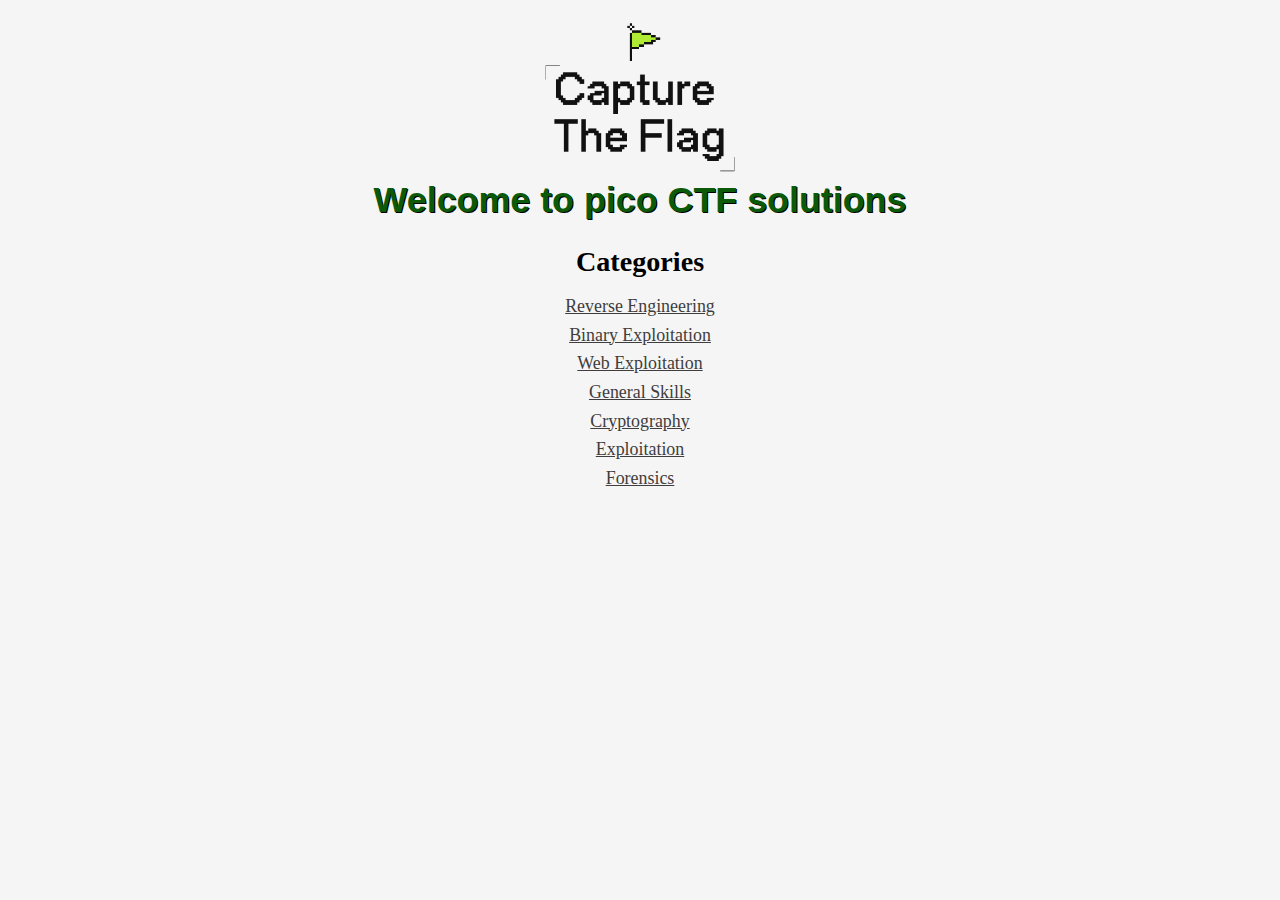
<file: index.html>
<!DOCTYPE html>
<html lang="en">
	<head>
		<meta name="viewport" content="width=device-width, initial-scale=1.0">
		<title>picoCTF solutions</title>
		<link rel="styleSheet" href="style.css">
	</head>

	<body>
		<img src="./ctf.gif" alt="ctf_gif">
		<header><h1>Welcome to pico CTF solutions</h1></header>
		<h2>Categories</h2>

				<p><a href="./ReverseEngineering/reverseEngineering.html">Reverse Engineering</a></p>
				<p><a href="#">Binary Exploitation</a> </p>
				<p><a href="./WebExploitation/WebExploitation.html">Web Exploitation</a> </p>
				<p><a href="#">General Skills</a> </p>
				<p><a href="#">Cryptography</a> </p>
				<p><a href="#">Exploitation</a> </p>
				<p><a href="#">Forensics</a></p>
				
	</body>
	</html>
</file>
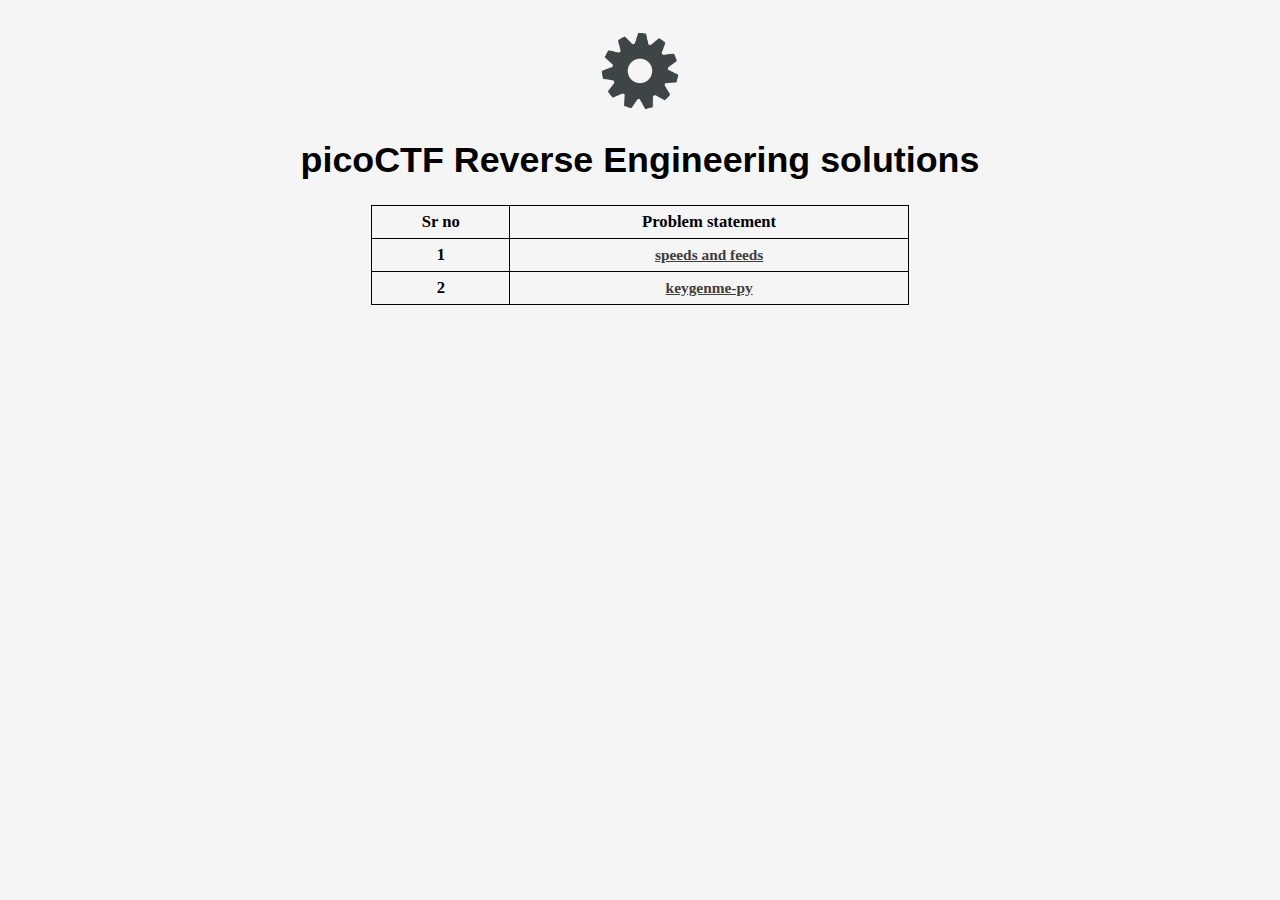
<file: ReverseEngineering/reverseEngineering.html>
<!DOCTYPE html>
<html lang="en">
    <head>
        <meta name="viewport" content="width=device-width, initial-scale=1.0">
        <title>Reverse Engineering</title>
        <link rel="styleSheet" href="./style.css">
    </head>
<body>
    <img src="./cog3d.gif" alt="headerImage">
    <header><h1>picoCTF Reverse Engineering solutions</h1></header>
    <table>
        <tr id="colum head">
            <th id="col1"><strong>Sr no</strong></th>
            <th id="col2"><strong>Problem statement</strong></th>
        </tr>
        <tr>
            <th>1</th>
            <th><a href="./speeds_and_feeds/speeds_and_feeds.html">speeds and feeds</a></th>
        </tr>
        <tr>
            <th>2</th>
            <th><a href="./keygenme-py/keygenme-py.html">keygenme-py</a></th>
        </tr>
    </table>
</body>
</html>
</file>
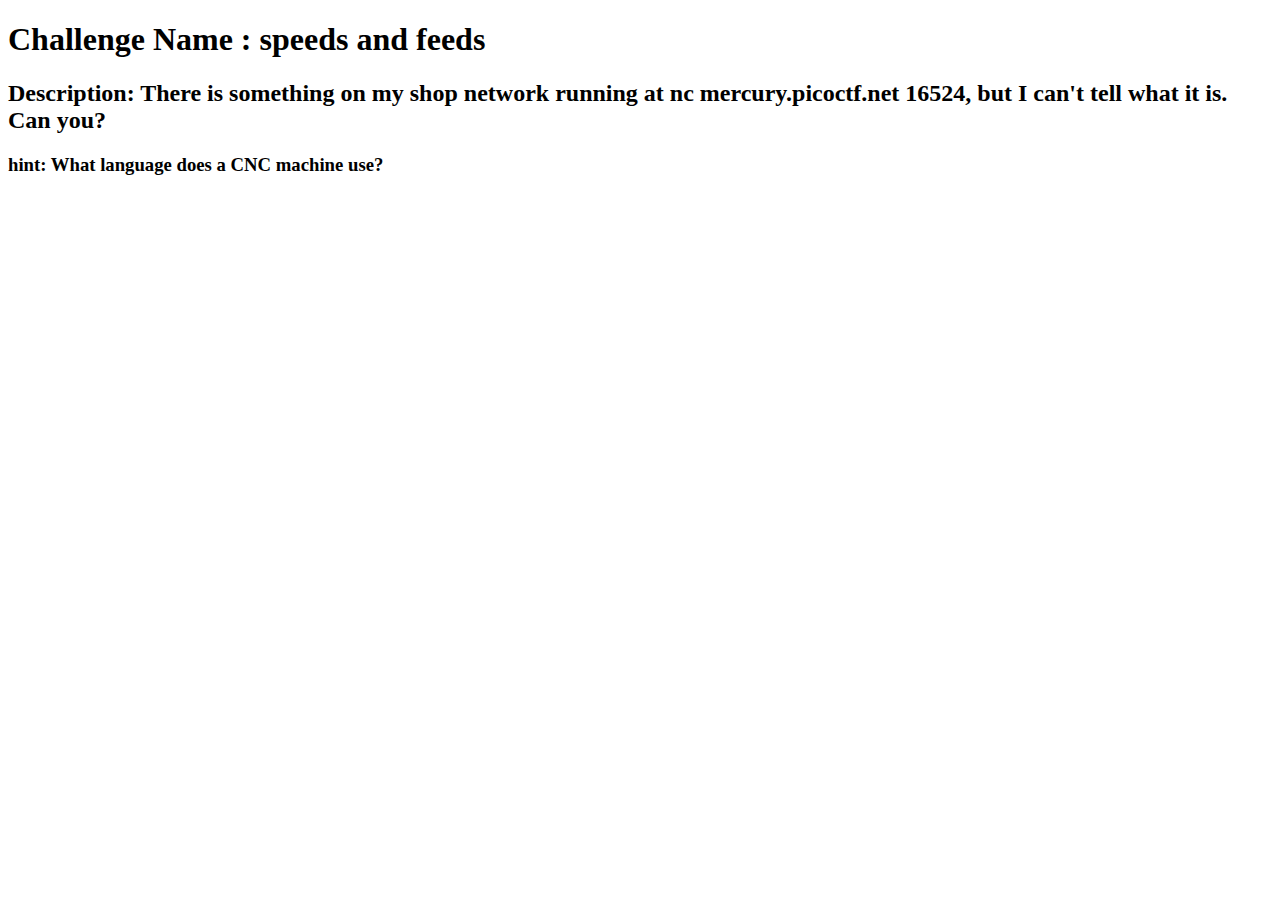
<file: ReverseEngineering/speeds_and_feeds.html>
<!DOCTYPE html>
<html>
 <head>
   <title>
    speeds and feeds 
  </title>
  </head>
 <body>
			<h1>Challenge Name : speeds and feeds
			<h2>Description: There is something on my shop network running at <b>nc mercury.picoctf.net 16524</b>, but I can't tell what it is. Can you?
			<h3>hint: What language does a CNC machine use?</h3>
 </body>
</html>
</file>
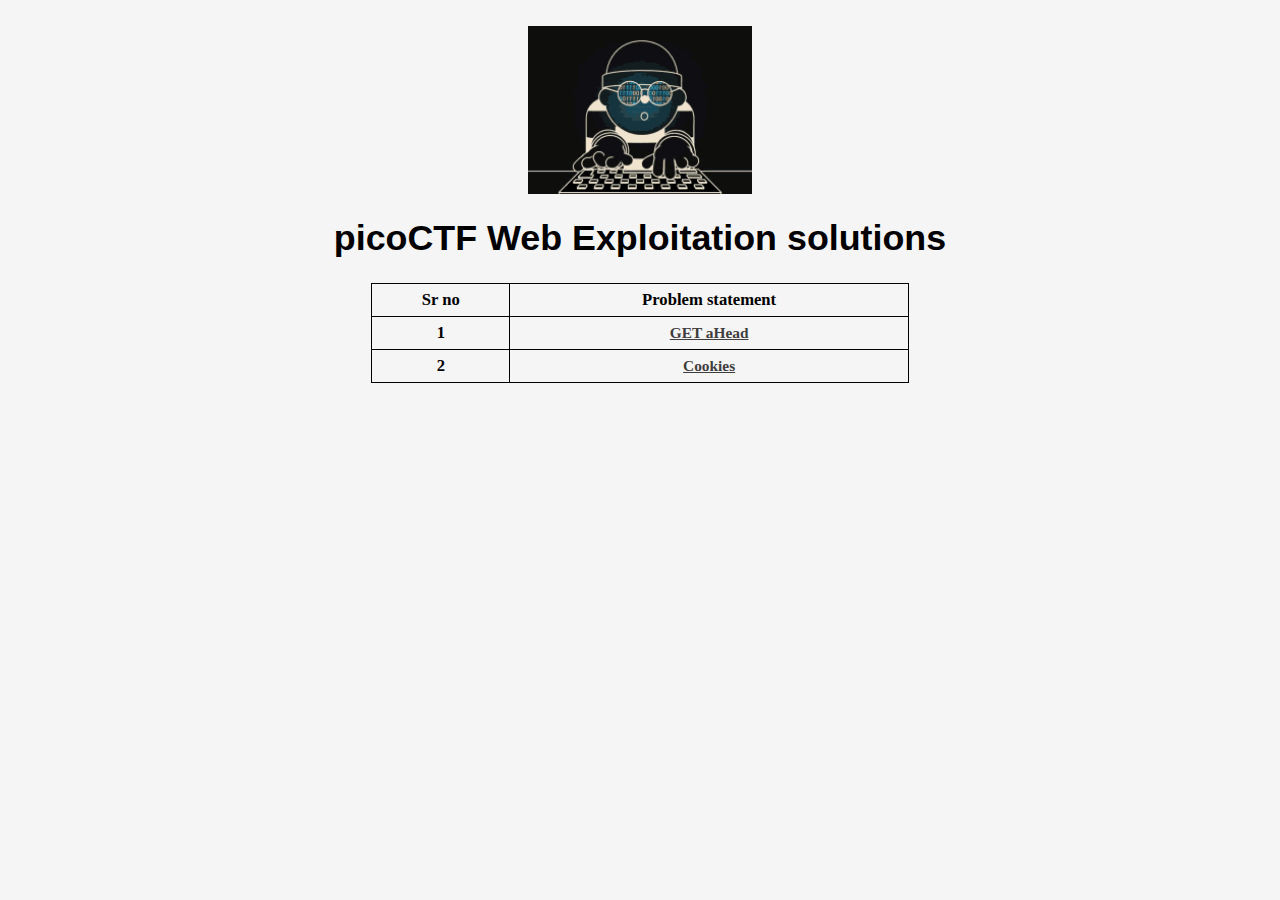
<file: WebExploitation/WebExploitation.html>
<!DOCTYPE html>
<html lang="en">
    <head>
        <meta name="viewport" content="width=device-width, initial-scale=1.0">
        <title>Web Exploitation</title>
        <link rel="styleSheet" href="./style.css">
    </head>
<body>
    <img src="./tenor.gif" alt="headerImage">
    <header><h1>picoCTF Web Exploitation solutions</h1></header>
    <table>
        <tr id="colum head">
            <th id="col1"><strong>Sr no</strong></th>
            <th id="col2"><strong>Problem statement</strong></th>
        </tr>
        <tr>
            <th>1</th>
            <th><a href="GET_aHead/GET_aHead.html">GET aHead</a></th>
        </tr>
        <tr>
            <th>2</th>
            <th><a href="#">Cookies</a></th>
        </tr>
    </table>
</body>
</html>
</file>
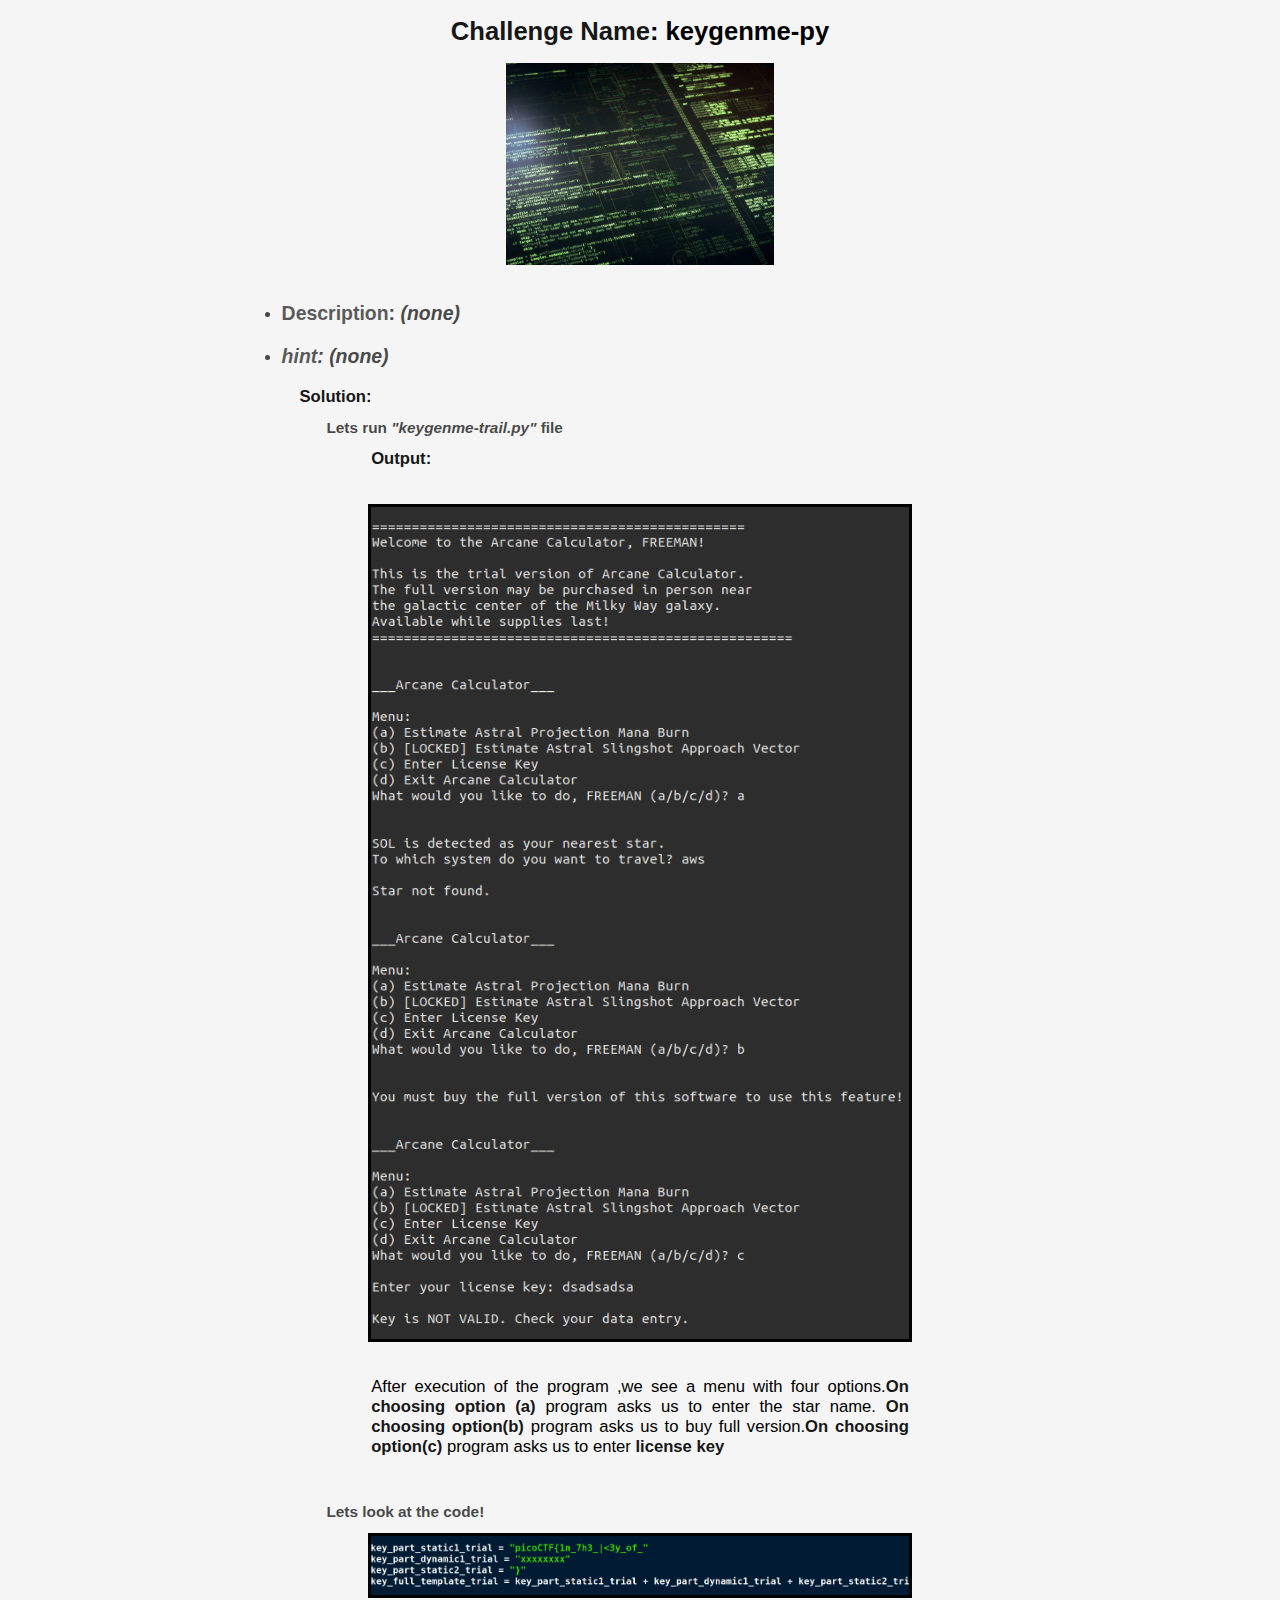
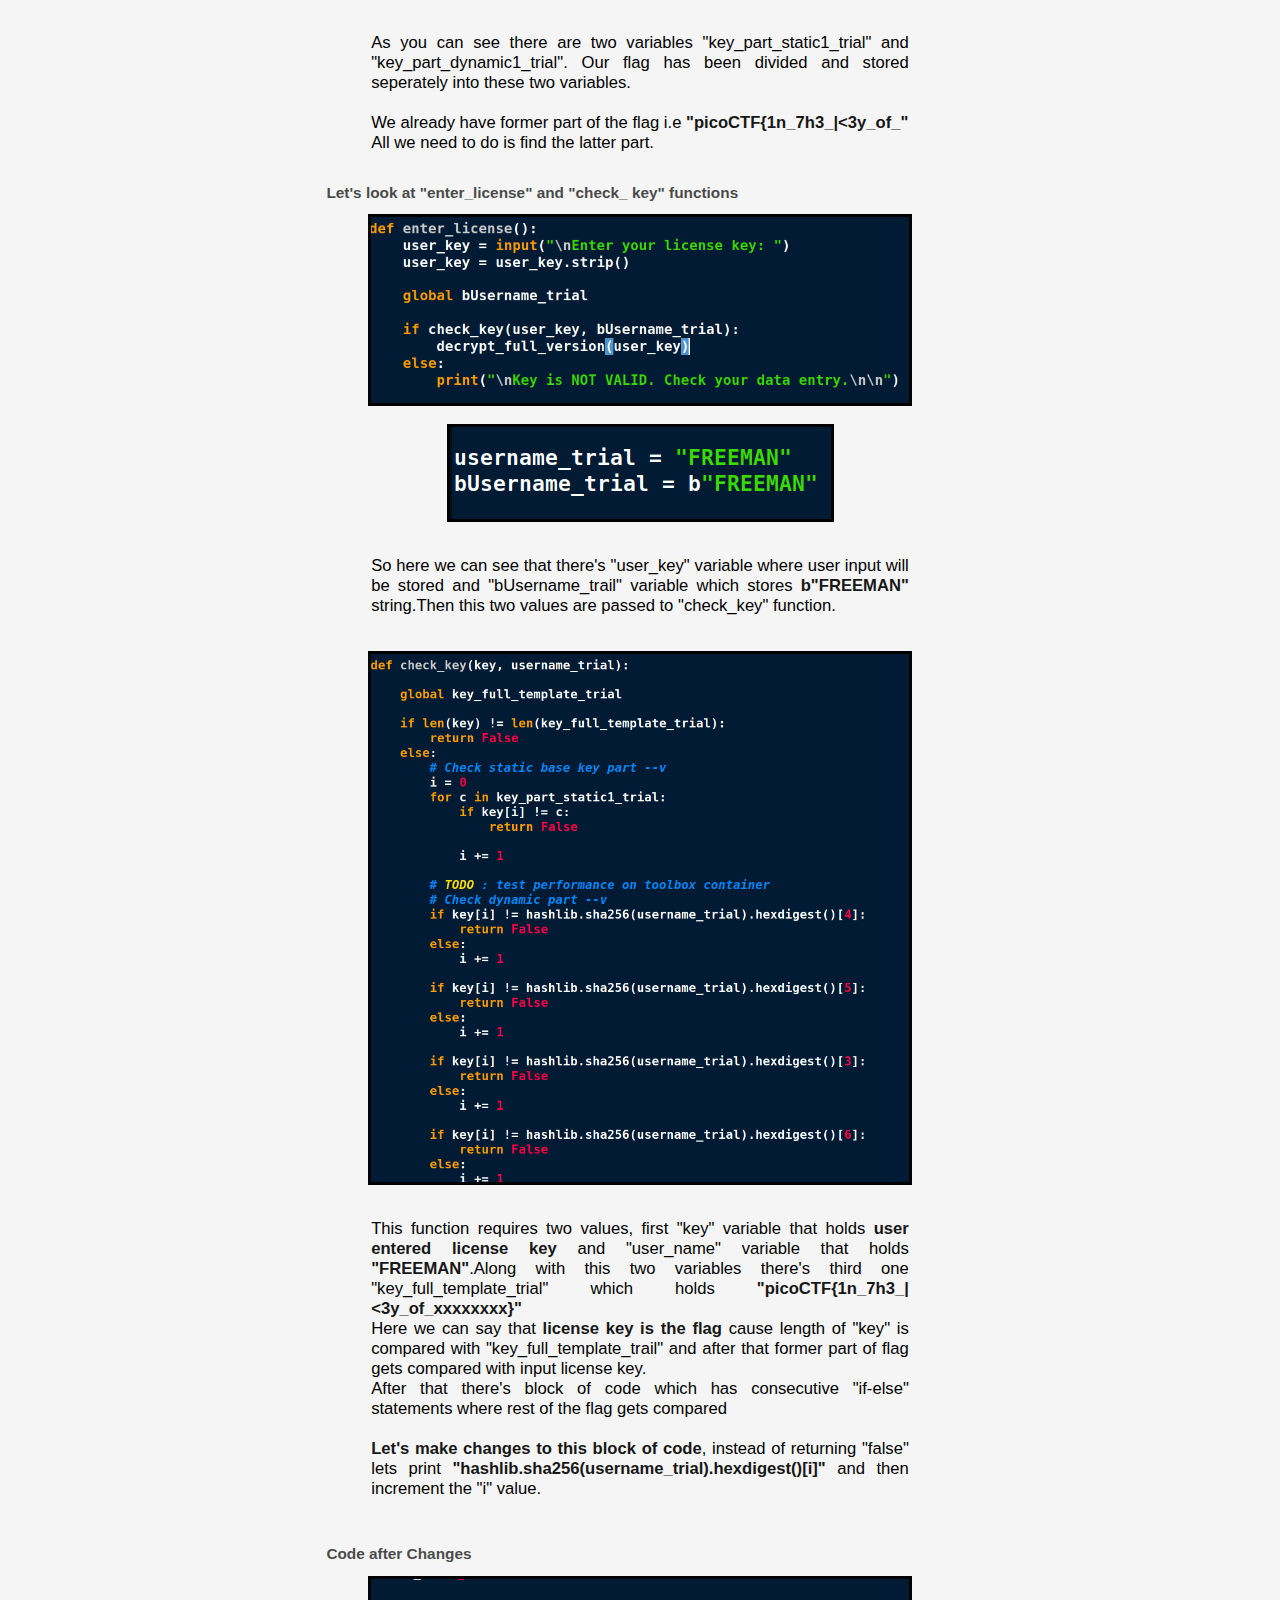
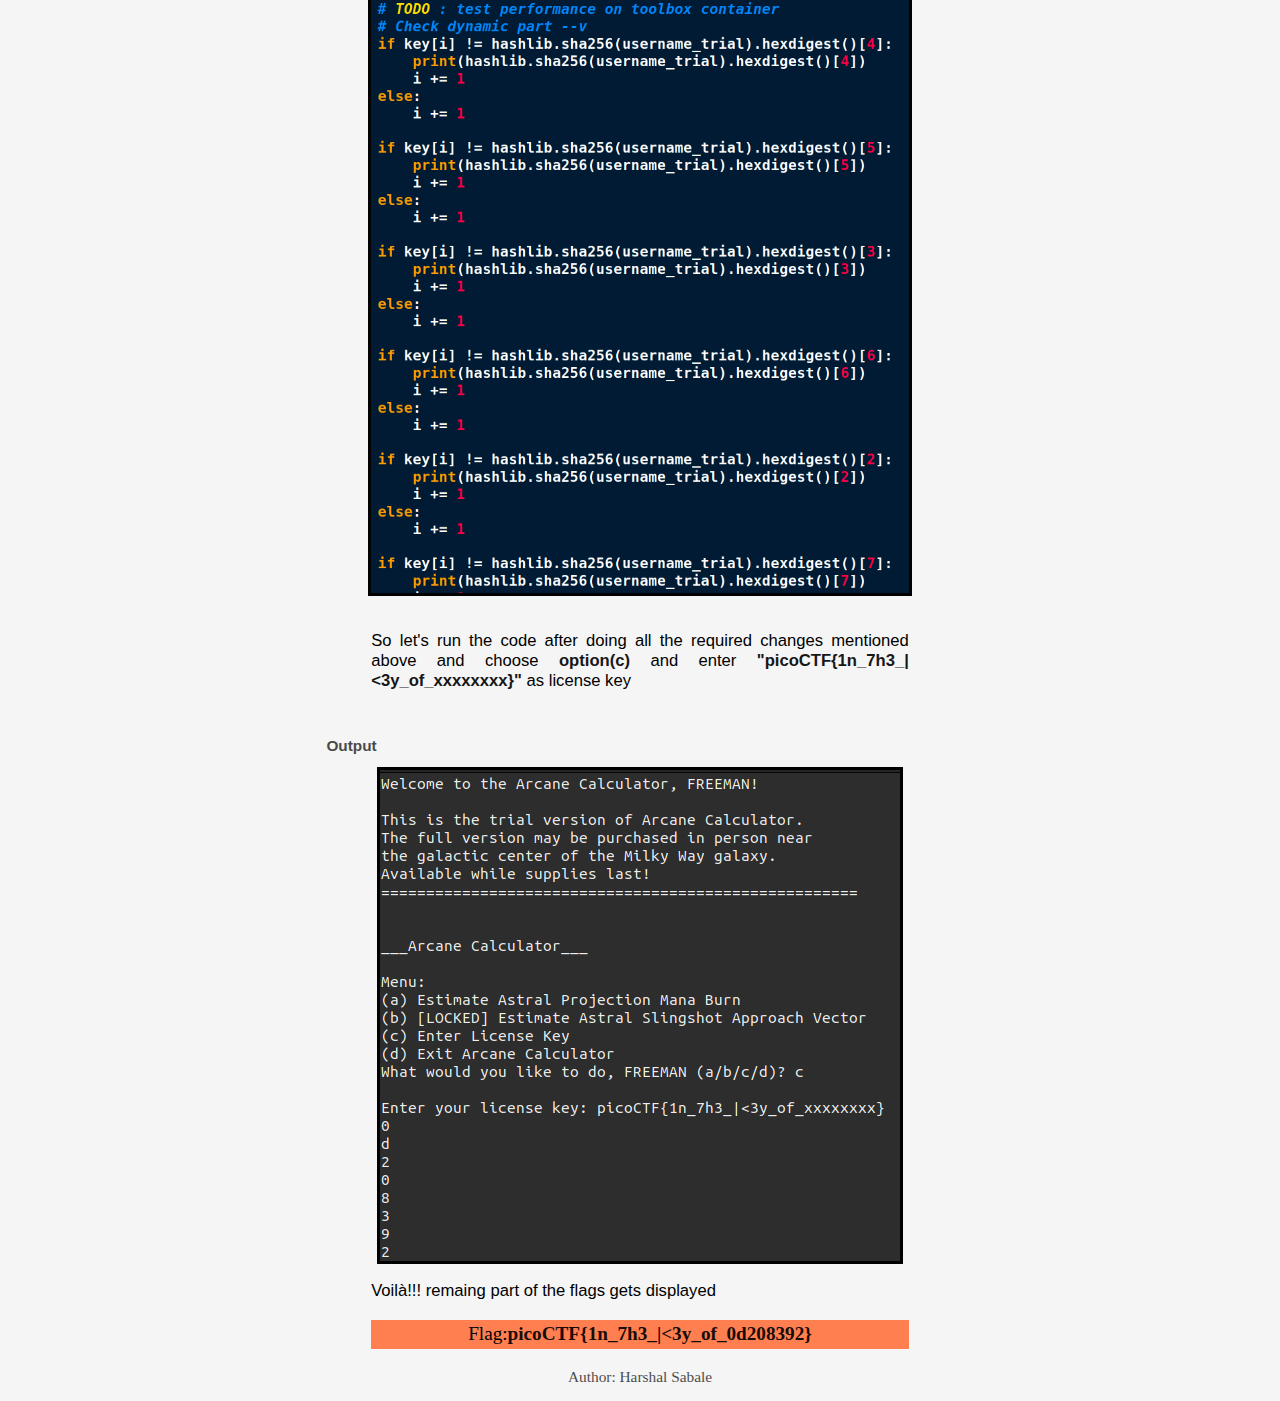
<file: ReverseEngineering/keygenme-py/keygenme-py.html>
<!DOCTYPE html>
<html lang="en">
 <head>
  <meta name="viewport" content="width=device-width, initial-scale=1.0">
   <title>
    keygenme-py 
  </title>
      <!---Stylesheet--->
      <link rel="styleSheet" href="./style.css">
  </head>
 <body>
   <div class="header">
    <h1><strong>Challenge Name</strong>: keygenme-py</h1>
    <img src="../Reverse-engineering.png" alt="reverseEngineering" id="headerImg">
    <br>
  <ul>
    <li><h3><strong>Description</strong>: <em>(none)</em></h3></li>
    <li><h3><em><strong>hint</strong>: (none)</em></h3></li>
  </ul>
    
   </div>

   <div class="solution">
     <h3>Solution:</h3>
    <h4>Lets run <em>"keygenme-trail.py"</em> file</h4> 
   <p><strong>Output:</strong></p>
      <br>
      <img src="./keygen.png" alt="Output">
      <br>
      <p>
      After execution of the program ,we see a menu with four options.<strong>On choosing option (a)</strong> program asks us to enter the star name.
      <strong>On choosing option(b)</strong> program asks us to buy full version.<strong>On choosing option(c)</strong> program asks us to enter <strong>license key</strong>
      </p>
      <br>
    <h4>Lets look at the code!</h4>
    <img src="./patialFlag.png" alt="partial flag" id="simulator">
    <br>
    <p>As you can see there are two variables "key_part_static1_trial" and "key_part_dynamic1_trial". Our flag has been divided and stored seperately into these two variables.
      <br>
      <br>
      We already have former part of the flag i.e <strong>"picoCTF{1n_7h3_|<3y_of_"</strong>
      <br>
      All we need to do is find the latter part.
      <br>
      <br>
      <h4>Let's look at "enter_license" and "check_ key" functions</h4>
      <img src="./enterLicense.png" alt="enter_license function">
      <br>
      <img src="./userNameTrail.png" alt="username">
      <br>
      <p>So here we can see that there's "user_key" variable where user input will be stored and "bUsername_trail" variable which stores <strong>b"FREEMAN"</strong> 
        string.Then this two values are passed to "check_key" function.
      </p>
      <br>
      <img src="./check_key1.png" alt="check key 1">
      <br>
      <p>This function requires two values, first "key" variable that holds <strong>user entered license key</strong>
        and "user_name" variable that holds <strong>"FREEMAN"</strong>.Along with this two variables there's third one "key_full_template_trial" which
        holds <strong>"picoCTF{1n_7h3_|<3y_of_xxxxxxxx}"</strong>
        <br>
        Here we can say that <strong>license key is the flag</strong> cause length of "key" is compared with "key_full_template_trail"
        and after that former part of flag gets compared with input license key.
        <br>
        After that there's block of code which has consecutive "if-else" statements where rest of the flag gets compared
        <br>
        <br>
        <strong>Let's make changes to this block of code</strong>, instead of returning "false" lets print <strong>"hashlib.sha256(username_trial).hexdigest()[i]"</strong> and then increment the "i" value.
      </p>
      <br>
        <h4>Code after Changes</h4>
        <img src="./check_trail2.png" alt="check key">
        <br>
        <p>So let's run the code after doing all the required changes mentioned above and choose <strong>option(c)</strong>
        and enter <strong>"picoCTF{1n_7h3_|<3y_of_xxxxxxxx}"</strong> as license key</p>
        <br>
        <h4>Output</h4>
        <img src="./solution.png" alt="solution">
        <p>Voilà!!! remaing part of the flags gets displayed</p>
    </div>
    <p id="flag">Flag:<strong>picoCTF{1n_7h3_|<3y_of_0d208392}</strong></p>
		<footer>
      <p>Author: Harshal Sabale</p>
    </footer>
 </body>
</html>
</file>
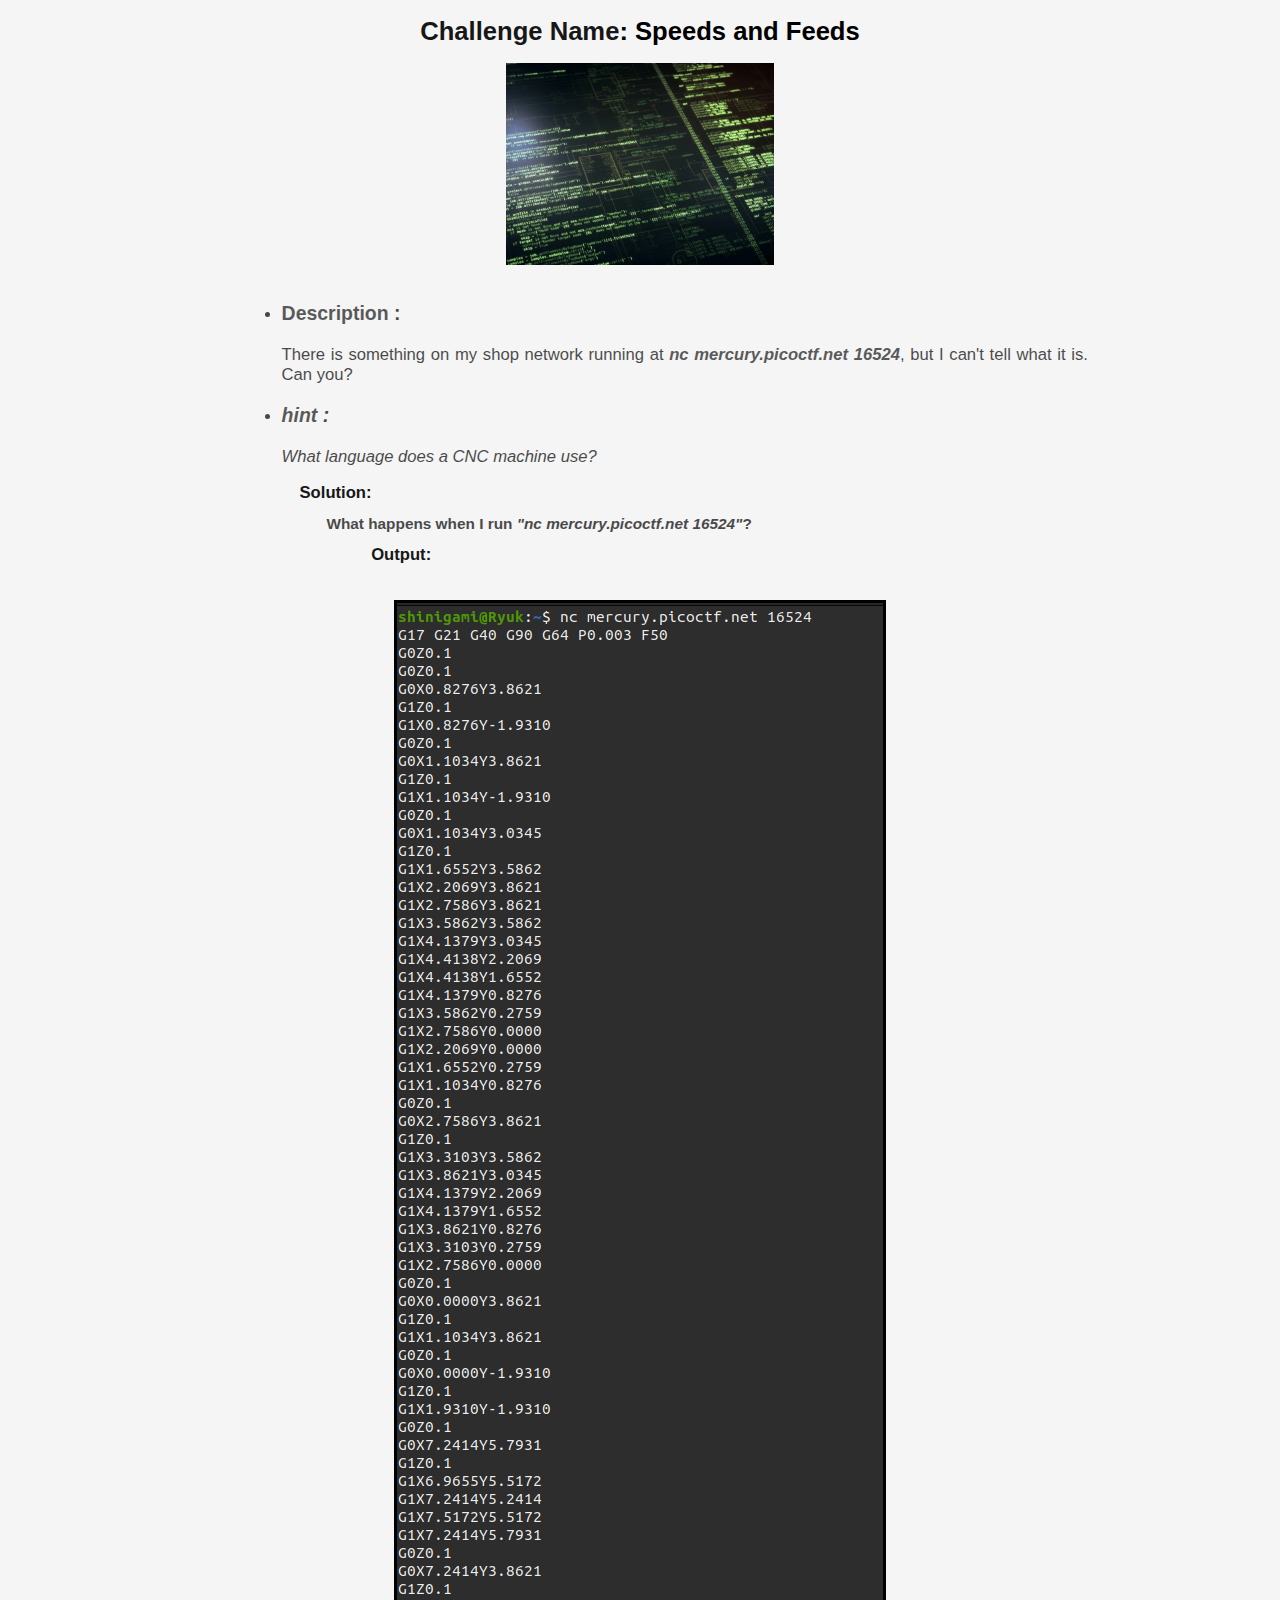
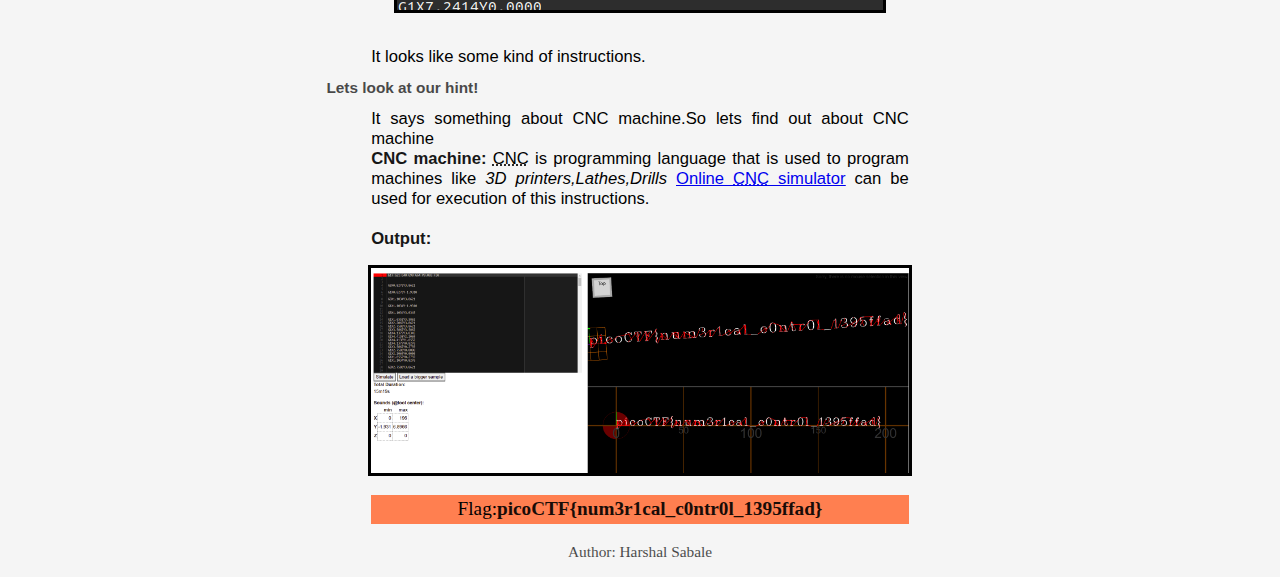
<file: ReverseEngineering/speeds_and_feeds/speeds_and_feeds.html>
<!DOCTYPE html>
<html lang="en">
 <head>
  <meta name="viewport" content="width=device-width, initial-scale=1.0">
   <title>
    speeds and feeds 
  </title>
      <!---Stylesheet--->
      <link rel="styleSheet" href="./style.css">
  </head>
 <body>
   <div class="header">
    <h1><strong>Challenge Name</strong>: Speeds and Feeds</h1>
    <img src="../Reverse-engineering.png" alt="reverseEngineering" id="headerImg">
    <br>
    <ul>
      <li><h3><strong>Description</strong> :</h3> There is something on my shop network running at <em><strong>nc mercury.picoctf.net 16524</strong></em>, but I can't tell what it is. Can you?</li>
      <li><h3><em><strong>hint</strong> :</h3> What language does a CNC machine use?</em></li>
    </ul>
    
   </div>

   <div class="solution">
     <h3>Solution:</h3>
    <h4>What happens when I run <em>"nc mercury.picoctf.net 16524"</em>?</h4> 
   <p><strong>Output:</strong></p>
      <br>
      <img src="./nc_command.png" alt="Output">
      <br>
      <p>
      It looks like some kind of instructions.
      </p>
    <h4>Lets look at our hint!</h4>
    <p>It says something about CNC machine.So lets find out about CNC machine 
      <br>
      <strong>CNC machine:</strong>
      <abbr title="Computer Numerical Control">CNC</abbr> is programming language that is used to program machines like <em>3D printers,Lathes,Drills</em>
      <a href="https://www.tomasw.com/gcodesim/"><u>Online <abbr title="Computer Numerical Control">CNC</abbr> simulator</u></a> can be used for execution of this instructions.
      <br>
      <br>
      <strong>Output:</strong></p>
      <img src="./simulator_output.png" alt="Output from the CNC Simulator" id="simulator">
    </div>
    <p id="flag">Flag:<strong>picoCTF{num3r1cal_c0ntr0l_1395ffad}</strong></p>
    <footer>
      <p>Author: Harshal Sabale</p>
    </footer>
 </body>
</html>
</file>
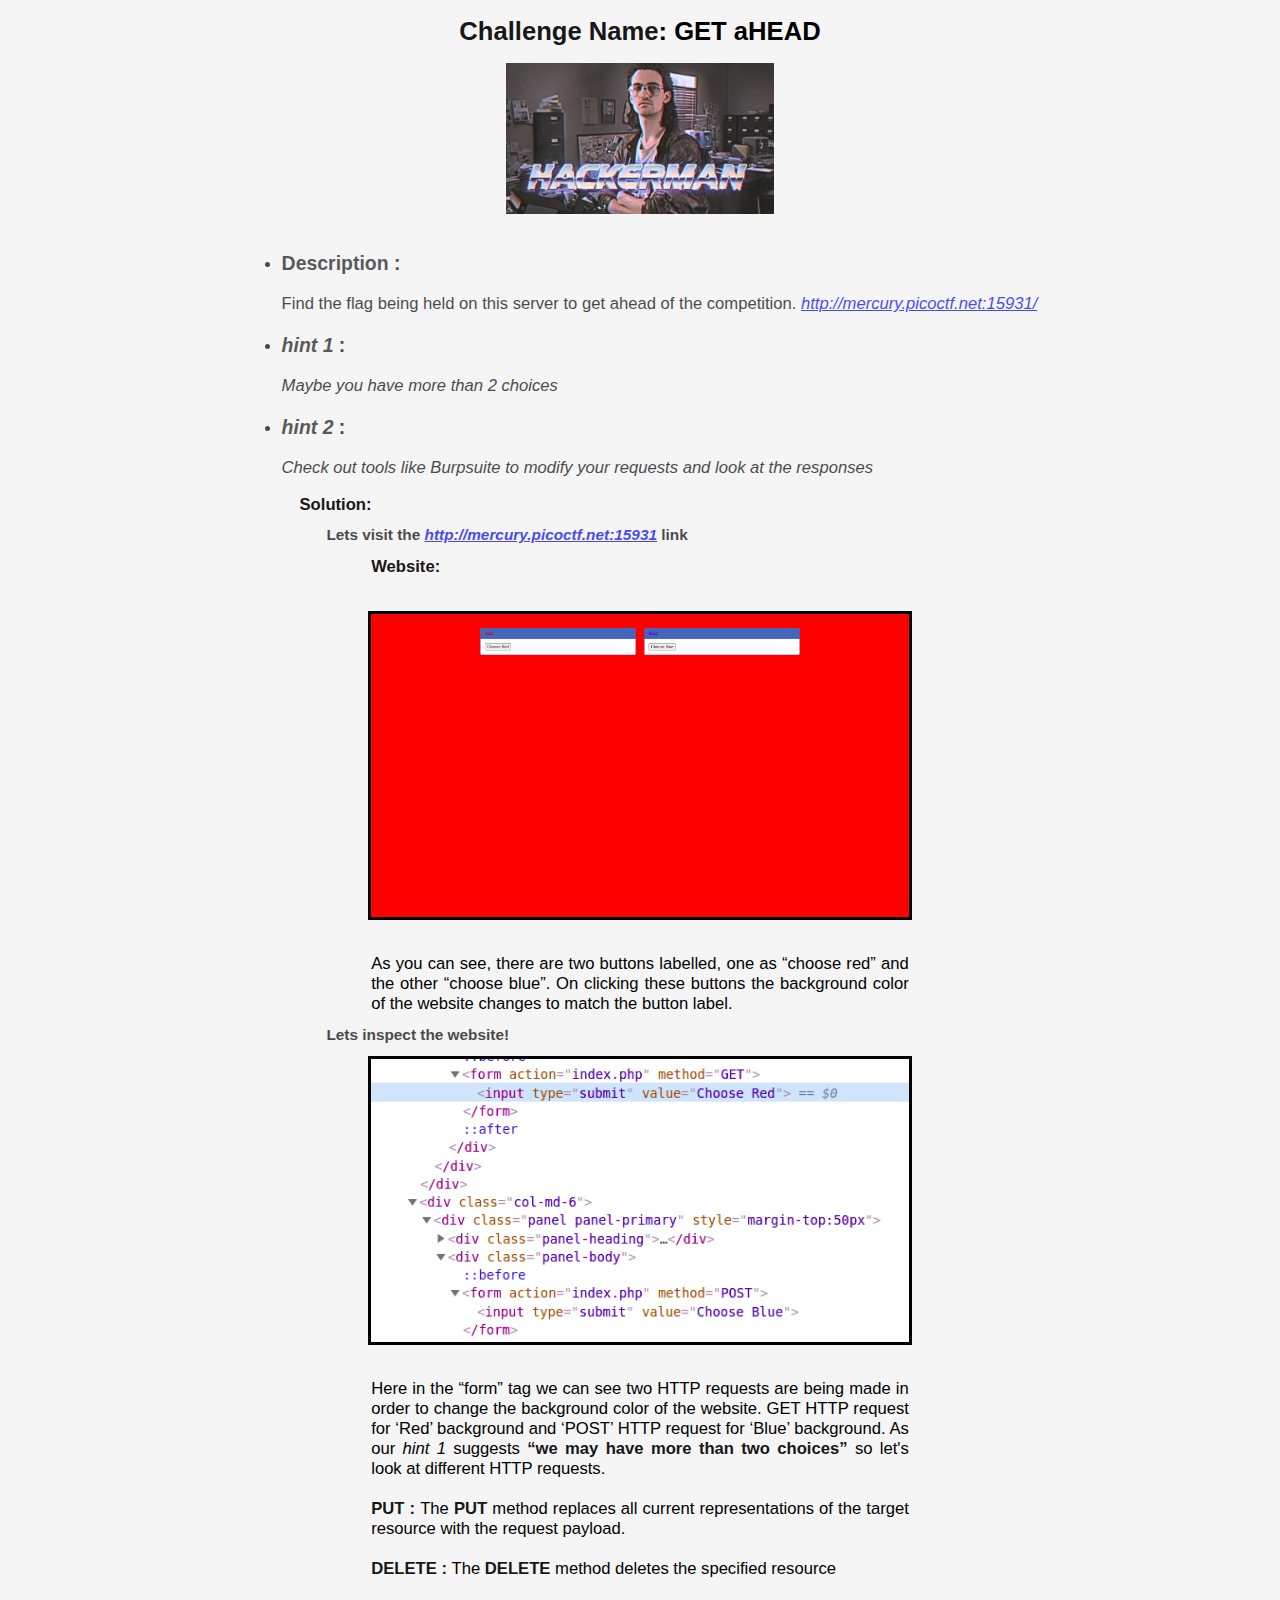
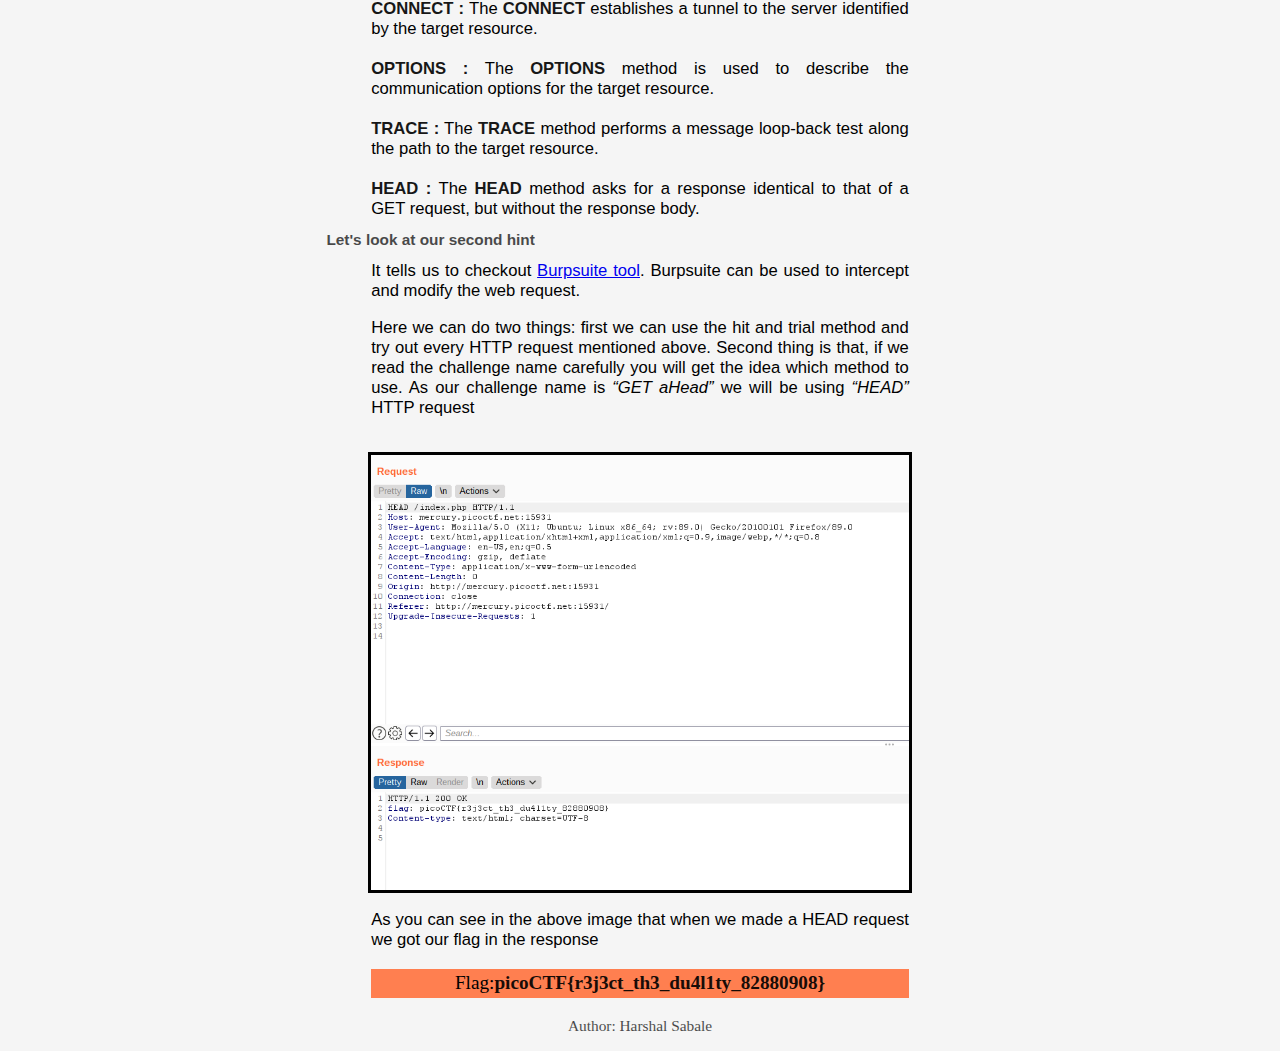
<file: WebExploitation/GET_aHead/GET_aHead.html>
<!DOCTYPE html>
<html lang="en">
 <head>
  <meta name="viewport" content="width=device-width, initial-scale=1">
   <title>
    GET aHEAD 
  </title>
      <!---Stylesheet--->
      <link rel="styleSheet" href="./style.css">
  </head>
 <body>
   <div class="header">
    <h1><strong>Challenge Name</strong>: GET aHEAD</h1>
    <img src="../writeupHead.jpg" alt="reverseEngineering" id="headerImg">
    <br>
  <ul>
    <li><h3><strong>Description</strong> :</h3>Find the flag being held on this server to get ahead of the competition. <em><a href="http://mercury.picoctf.net:15931/">http://mercury.picoctf.net:15931/</a></em></li>
    <li><h3><em><strong>hint 1</strong></em> :</h3><em>Maybe you have more than 2 choices</em></li>
    <li><h3><em><strong>hint 2</strong></em> :</h3><em>Check out tools like Burpsuite to modify your requests and look at the responses</em></li>
  </ul>
    
   </div>

   <div class="solution">
     <h3>Solution:</h3>
    <h4>Lets visit the <em><a rel="noopener" target="_blank" href="http://mercury.picoctf.net:15931/">http://mercury.picoctf.net:15931</a></em> link</h4> 
   <p><strong>Website:</strong></p>
      <br>
      <img src="./website.png" alt="Website">
      <br>
      <p>
        As you can see, there are two buttons labelled, one  as “choose red” and the other “choose blue”. 
        On clicking these buttons the background color of the website changes to match the button label.
      </p>
    <h4>Lets inspect the website!</h4>
    <img src="./websiteInspection.png" alt="inspect website">
    <br>
    <p>Here in the “form” tag we can see two HTTP requests are being made in order to change the background color of the website. GET HTTP request for ‘Red’ background  and ‘POST’ HTTP request for ‘Blue’ background.
      As our <em>hint 1</em> suggests <strong>“we may have more than two choices”</strong> so let's look at different HTTP requests.
      <br>
      <br>
      <strong>PUT   : </strong>The <strong>PUT </strong>method replaces all current representations of the target resource with the request payload.
      <br>
      <br>
      <strong>DELETE : </strong>The <strong>DELETE</strong>  method deletes the specified resource
      <br>
      <br>
      <strong>CONNECT :</strong> The <strong>CONNECT</strong> establishes a tunnel to the server identified by the target resource.
      <br>
      <br>
      <strong>OPTIONS :</strong> The <strong>OPTIONS</strong> method is used to describe the communication options for the target resource.
      <br>
      <br>
      <strong>TRACE :</strong> The <strong>TRACE</strong> method performs a message loop-back test along the path to the target resource.
      <br>
      <br>
      <strong>HEAD :</strong> The <strong>HEAD</strong> method asks for a response identical to that of a GET request, but without the response body.
    </p>
      <h4>Let's look at our second hint</h4>
      
      <p>It tells us to checkout <a href="https://portswigger.net/burp/communitydownload" rel="noopeners" target="_blank">Burpsuite tool</a>. Burpsuite can be used to intercept and modify the web request.</p>
      <p>
        Here we can do two things: first we can use the hit and trial method and try out every HTTP request mentioned above.
        Second thing is that, if we read the challenge name carefully you will get the idea which method to use.
        As our  challenge name is <em>“GET aHead”</em> we will be using <em>“HEAD”</em> HTTP request
      </p>
      <br>
      <img src="./response.png" alt="flag">

      <p>As you can see in the  above image that when we made a HEAD request we got our flag in the response
      </p>
    </div>
    <p id="flag">Flag:<strong>picoCTF{r3j3ct_th3_du4l1ty_82880908}</strong></p>
		<footer>
      <p>Author: Harshal Sabale</p>
    </footer>
 </body>
</html>
</file>
<file: style.css>
h1{
    font-family: -apple-system, BlinkMacSystemFont, 'Segoe UI', Roboto, Oxygen, Ubuntu, Cantarell, 'Open Sans', 'Helvetica Neue', sans-serif;
    text-align: center;
    color: rgb(10, 90, 10);
    text-shadow: 1px 1px black;
    font-size: 2.8vw;
    line-height: 10%;
}

h2{
    text-align: center;
    font-size: 2.2vw;
    padding-top: 1.5%;

}

p{
    text-align: center;
    font-size: 1.4vw ;
    line-height: 60%;
}

a{
    color: rgb(63, 61, 61);
    font-size: 1.4vw;
}

a:hover{
    color:black;border: 1px solid black;
    font-size: 1.5vw;
}

img{
    margin-left: auto;
    margin-right: auto;
    display: block;
    height: 15%;
    width: 15%;
    padding-top: 1%;
}   
body{
    background-color: whitesmoke;
    text-align: justify;
}

@media only screen and (max-width: 1024px) {
    /* For mobile phones: */
    h1{
        font-family: -apple-system, BlinkMacSystemFont, 'Segoe UI', Roboto, Oxygen, Ubuntu, Cantarell, 'Open Sans', 'Helvetica Neue', sans-serif;
        text-align: center;
        color: rgb(10, 90, 10);
        text-shadow: 1px 1px black;
        font-size: 6vw;
        line-height: 10%;
    }

    h2{
        text-align: center;
        font-size: 5vw;
        padding-top: 3%;
    
    }

    p{
        text-align: center;
        font-size: 4vw ;
        line-height: 60%;
    }

    a{
        color: rgb(63, 61, 61);
        font-size: 4vw;
    }
    
    a:hover{
        color:black;border: 1px solid black;
        font-size: 4.5vw;
    }

    img{
        margin-left: auto;
        margin-right: auto;
        display: block;
        height: 25%;
        width: 25%;
        padding-top: 2%;
    }
}
</file>
<file: ReverseEngineering/style.css>
body{
    background-color:whitesmoke;
    margin-left: 15%;
    margin-right: 15%;
}

table,th,td{
    border-collapse: collapse;
    border: 1px solid black;
    color:black;
    font-size: 1.3vw;
    padding: 6px;
}
a{
    color: rgb(63, 61, 61);
    font-size: 1.2vw;
}

a:hover{
    color:black;
    font-size: 1.3vw;
}

table{
    margin-top: auto;
    margin-left: auto;
    margin-right: auto;
    min-width: 60%;
    overflow-x: auto;
}

h1{
    font-family: -apple-system, BlinkMacSystemFont, 'Segoe UI', Roboto, Oxygen, Ubuntu, Cantarell, 'Open Sans', 'Helvetica Neue', sans-serif;
    text-align: center;
    font-size: 2.8vw;
}

img{
 margin-left: auto;
 margin-right: auto;
 display: block;
 max-width: 10%;
 padding-top: 2%;
}

@media only screen and (max-width: 1024px){
    img{
        margin-left: auto;
        margin-right: auto;
        display: block;
        max-width: 25%;
        padding-top: 2%;
       }

    h1{
        font-family: -apple-system, BlinkMacSystemFont, 'Segoe UI', Roboto, Oxygen, Ubuntu, Cantarell, 'Open Sans', 'Helvetica Neue', sans-serif;
        text-align: center;
        font-size: 5vw;
    }

    a{
        color: rgb(63, 61, 61);
        font-size: 3vw;
    }
    a:hover{
        color:black;
        font-size: 3.5vw;
    }
    
    table{
        margin-top: auto;
        margin-left: auto;
        margin-right: auto;
        min-width: 70%;
        overflow-x: auto;
    }

    table,th,td{
        border-collapse: collapse;
        border: 1px solid black;
        color:black;
        font-size: 3vw;
        padding: 6px;
    }

    body{
        background-color:whitesmoke;
    }
}
</file>
<file: WebExploitation/style.css>
body{
    background-color:whitesmoke;
    margin-left: 15%;
    margin-right: 15%;
}

table,th,td{
    border-collapse: collapse;
    border: 1px solid black;
    color:black;
    font-size: 1.3vw;
    padding: 6px;
}
a{
    color: rgb(63, 61, 61);
    font-size: 1.2vw;
}

a:hover{
    color:black;
    font-size: 1.3vw;
}

table{
    margin-top: auto;
    margin-left: auto;
    margin-right: auto;
    min-width: 60%;
    overflow-x: auto;
}

h1{
    font-family: -apple-system, BlinkMacSystemFont, 'Segoe UI', Roboto, Oxygen, Ubuntu, Cantarell, 'Open Sans', 'Helvetica Neue', sans-serif;
    text-align: center;
    font-size: 2.8vw;
}

img{
 margin-left: auto;
 margin-right: auto;
 display: block;
 width: 25%;
 padding-top: 2%;
}

@media only screen and (max-width: 1024px){
    img{
        margin-left: auto;
        margin-right: auto;
        display: block;
        max-width: 25%;
        padding-top: 3%;
       }

    h1{
        font-family: -apple-system, BlinkMacSystemFont, 'Segoe UI', Roboto, Oxygen, Ubuntu, Cantarell, 'Open Sans', 'Helvetica Neue', sans-serif;
        text-align: center;
        font-size: 5vw;
    }

    a{
        color: rgb(63, 61, 61);
        font-size: 3vw;
    }
    a:hover{
        color:black;
        font-size: 3.5vw;
    }
    
    table{
        margin-top: auto;
        margin-left: auto;
        margin-right: auto;
        min-width: 70%;
        overflow-x: auto;
    }

    table,th,td{
        border-collapse: collapse;
        border: 1px solid black;
        color:black;
        font-size: 3vw;
        padding: 6px;
    }

    body{
        background-color:whitesmoke;
    }
}
</file>
<file: ReverseEngineering/keygenme-py/style.css>
body{
    background-color:whitesmoke;
    text-align: justify;
    margin-left: 15%;
    margin-right: 15%;
}

.solution img{
    margin-left: auto;
    margin-right: auto;
    display: block;
    border: solid;
    max-width:60%;
    
}

.header h1{
    text-align: center;
    font-family: -apple-system, BlinkMacSystemFont, 'Segoe UI', Roboto, Oxygen, Ubuntu, Cantarell, 'Open Sans', 'Helvetica Neue', sans-serif;
    color: black;
    font-size: 2vw;
}

.header ul{
    padding-left: 10%;
    opacity: 0.7;
    font-family: -apple-system, BlinkMacSystemFont, 'Segoe UI', Roboto, Oxygen, Ubuntu, Cantarell, 'Open Sans', 'Helvetica Neue', sans-serif;
    font-size: 1.3vw;
}

.solution h4{
    padding-left: 15%;
    font-size: 1.2vw;
    opacity: 0.7;
    line-height: 5%;
    font-family: -apple-system, BlinkMacSystemFont, 'Segoe UI', Roboto, Oxygen, Ubuntu, Cantarell, 'Open Sans', 'Helvetica Neue', sans-serif;
}

.solution h3{
    padding-left: 12%;
    opacity: 0.9;
    text-shadow: 10%;
    font-family: -apple-system, BlinkMacSystemFont, 'Segoe UI', Roboto, Oxygen, Ubuntu, Cantarell, 'Open Sans', 'Helvetica Neue', sans-serif;
    font-size: 1.3vw;   
}

.solution p{
    padding-left: 20%;
    padding-right: 20%;
    font-size: 1.3vw;
    text-align: justify;
    font-family: -apple-system, BlinkMacSystemFont, 'Segoe UI', Roboto, Oxygen, Ubuntu, Cantarell, 'Open Sans', 'Helvetica Neue', sans-serif;

}

.solution{
    line-height:normal;
}

#headerImg{
    margin-left: auto;
    margin-right: auto;
    display: block;
    width: 30%;
    height: 30%;
}



#flag{
    text-align: center;
    font-size: 1.5vw;
    background-color: coral;
    margin-left: 20%;
    margin-right: 20%;    
    line-height: 150%;
}

footer{
    text-align: center;
    opacity: 0.7;
    color: black;
    font-size:  1.2vw;
}

strong{
    opacity: 0.9;
}

@media only screen and (max-width: 1024px){
    body{
        background-color:whitesmoke;
        text-align: justify;
        margin-left: 10%;
        margin-right: 10%;
    }

    .header h1{
        text-align: center;
        font-family: -apple-system, BlinkMacSystemFont, 'Segoe UI', Roboto, Oxygen, Ubuntu, Cantarell, 'Open Sans', 'Helvetica Neue', sans-serif;
        color: black;
        font-size: 4vw;
    }

    #headerImg{
        margin-left: auto;
        margin-right: auto;
        display: block;
        width: 40%;
        height: 40%;
    }

    .header ul{
        padding-left: 10%;
        opacity: 0.7;
        font-family: -apple-system, BlinkMacSystemFont, 'Segoe UI', Roboto, Oxygen, Ubuntu, Cantarell, 'Open Sans', 'Helvetica Neue', sans-serif;
        font-size: 2.5vw;
    }

    .solution h3{
        padding-left: 12%;
        opacity: 0.9;
        text-shadow: 10%;
        font-family: -apple-system, BlinkMacSystemFont, 'Segoe UI', Roboto, Oxygen, Ubuntu, Cantarell, 'Open Sans', 'Helvetica Neue', sans-serif;
        font-size: 2.4vw;   
    }

    .solution h4{
        padding-left: 13%;
        font-size: 2.4vw;
        opacity: 0.7;
        line-height: 5%;
        font-family: -apple-system, BlinkMacSystemFont, 'Segoe UI', Roboto, Oxygen, Ubuntu, Cantarell, 'Open Sans', 'Helvetica Neue', sans-serif;
    }

    .solution p{
        padding-left: 15%;
        padding-right: 15%;
        font-size: 2.3vw;
        text-align: justify;
        font-family: -apple-system, BlinkMacSystemFont, 'Segoe UI', Roboto, Oxygen, Ubuntu, Cantarell, 'Open Sans', 'Helvetica Neue', sans-serif;
    
    }

    .solution{
        line-height:normal;
    }

    .solution img{
        margin-left: auto;
        margin-right: auto;
        display: block;
        border: solid;
        max-width:70%;   
    }
    
    #flag{
        text-align: center;
        font-size: 2vw;
        background-color: coral;
        margin-left: 20%;
        margin-right: 20%; 
        margin-bottom: 10%;   
        line-height: 150%;
    }

    footer{
        text-align: center;
        opacity: 0.7;
        color: black;
        font-size:  1.8vw;
    }
}
</file>
<file: ReverseEngineering/speeds_and_feeds/style.css>
body{
    background-color:whitesmoke;
    text-align: justify;
    margin-left: 15%;
    margin-right: 15%;
}

.solution img{
    margin-left: auto;
    margin-right: auto;
    display: block;
    border: solid;
    max-width:60%;
    
}

.header h1{
    text-align: center;
    font-family: -apple-system, BlinkMacSystemFont, 'Segoe UI', Roboto, Oxygen, Ubuntu, Cantarell, 'Open Sans', 'Helvetica Neue', sans-serif;
    color: black;
    font-size: 2vw;
}

.header ul{
    padding-left: 10%;
    opacity: 0.7;
    font-family: -apple-system, BlinkMacSystemFont, 'Segoe UI', Roboto, Oxygen, Ubuntu, Cantarell, 'Open Sans', 'Helvetica Neue', sans-serif;
    font-size: 1.3vw;
}

.solution h4{
    padding-left: 15%;
    font-size: 1.2vw;
    opacity: 0.7;
    line-height: 5%;
    font-family: -apple-system, BlinkMacSystemFont, 'Segoe UI', Roboto, Oxygen, Ubuntu, Cantarell, 'Open Sans', 'Helvetica Neue', sans-serif;
}

.solution h3{
    padding-left: 12%;
    opacity: 0.9;
    text-shadow: 10%;
    font-family: -apple-system, BlinkMacSystemFont, 'Segoe UI', Roboto, Oxygen, Ubuntu, Cantarell, 'Open Sans', 'Helvetica Neue', sans-serif;
    font-size: 1.3vw;   
}

.solution p{
    padding-left: 20%;
    padding-right: 20%;
    font-size: 1.3vw;
    text-align: justify;
    font-family: -apple-system, BlinkMacSystemFont, 'Segoe UI', Roboto, Oxygen, Ubuntu, Cantarell, 'Open Sans', 'Helvetica Neue', sans-serif;

}

.solution{
    line-height:normal;
}

#headerImg{
    margin-left: auto;
    margin-right: auto;
    display: block;
    width: 30%;
    height: 30%;
}



#flag{
    text-align: center;
    font-size: 1.5vw;
    background-color: coral;
    margin-left: 20%;
    margin-right: 20%;    
    line-height: 150%;
}

footer{
    text-align: center;
    opacity: 0.7;
    color: black;
    font-size:  1.2vw;
}

strong{
    opacity: 0.9;
}

@media only screen and (max-width: 1024px){
    body{
        background-color:whitesmoke;
        text-align: justify;
        margin-left: 10%;
        margin-right: 10%;
    }

    .header h1{
        text-align: center;
        font-family: -apple-system, BlinkMacSystemFont, 'Segoe UI', Roboto, Oxygen, Ubuntu, Cantarell, 'Open Sans', 'Helvetica Neue', sans-serif;
        color: black;
        font-size: 4vw;
    }

    #headerImg{
        margin-left: auto;
        margin-right: auto;
        display: block;
        width: 40%;
        height: 40%;
    }

    .header ul{
        padding-left: 10%;
        opacity: 0.7;
        font-family: -apple-system, BlinkMacSystemFont, 'Segoe UI', Roboto, Oxygen, Ubuntu, Cantarell, 'Open Sans', 'Helvetica Neue', sans-serif;
        font-size: 2.5vw;
    }

    .solution h3{
        padding-left: 12%;
        opacity: 0.9;
        text-shadow: 10%;
        font-family: -apple-system, BlinkMacSystemFont, 'Segoe UI', Roboto, Oxygen, Ubuntu, Cantarell, 'Open Sans', 'Helvetica Neue', sans-serif;
        font-size: 2.4vw;   
    }

    .solution h4{
        padding-left: 13%;
        font-size: 2.4vw;
        opacity: 0.7;
        line-height: 5%;
        font-family: -apple-system, BlinkMacSystemFont, 'Segoe UI', Roboto, Oxygen, Ubuntu, Cantarell, 'Open Sans', 'Helvetica Neue', sans-serif;
    }

    .solution p{
        padding-left: 15%;
        padding-right: 15%;
        font-size: 2.3vw;
        text-align: justify;
        font-family: -apple-system, BlinkMacSystemFont, 'Segoe UI', Roboto, Oxygen, Ubuntu, Cantarell, 'Open Sans', 'Helvetica Neue', sans-serif;
    
    }

    .solution{
        line-height:normal;
    }

    .solution img{
        margin-left: auto;
        margin-right: auto;
        display: block;
        border: solid;
        max-width:70%;   
    }
    
    #flag{
        text-align: center;
        font-size: 2vw;
        background-color: coral;
        margin-left: 20%;
        margin-right: 20%; 
        margin-bottom: 10%;   
        line-height: 150%;
    }

    footer{
        text-align: center;
        opacity: 0.7;
        color: black;
        font-size:  1.8vw;
    }
}
</file>
<file: WebExploitation/GET_aHead/style.css>
body{
    background-color:whitesmoke;
    text-align: justify;
    margin-left: 15%;
    margin-right: 15%;
}

.solution img{
    margin-left: auto;
    margin-right: auto;
    display: block;
    border: solid;
    max-width:60%;
    
}

.header h1{
    text-align: center;
    font-family: -apple-system, BlinkMacSystemFont, 'Segoe UI', Roboto, Oxygen, Ubuntu, Cantarell, 'Open Sans', 'Helvetica Neue', sans-serif;
    color: black;
    font-size: 2vw;
}

.header ul{
    padding-left: 10%;
    opacity: 0.7;
    font-family: -apple-system, BlinkMacSystemFont, 'Segoe UI', Roboto, Oxygen, Ubuntu, Cantarell, 'Open Sans', 'Helvetica Neue', sans-serif;
    font-size: 1.3vw;
}

.solution h4{
    padding-left: 15%;
    font-size: 1.2vw;
    opacity: 0.7;
    line-height: 5%;
    font-family: -apple-system, BlinkMacSystemFont, 'Segoe UI', Roboto, Oxygen, Ubuntu, Cantarell, 'Open Sans', 'Helvetica Neue', sans-serif;
}

.solution h3{
    padding-left: 12%;
    opacity: 0.9;
    text-shadow: 10%;
    font-family: -apple-system, BlinkMacSystemFont, 'Segoe UI', Roboto, Oxygen, Ubuntu, Cantarell, 'Open Sans', 'Helvetica Neue', sans-serif;
    font-size: 1.3vw;   
}

.solution p{
    padding-left: 20%;
    padding-right: 20%;
    font-size: 1.3vw;
    text-align: justify;
    font-family: -apple-system, BlinkMacSystemFont, 'Segoe UI', Roboto, Oxygen, Ubuntu, Cantarell, 'Open Sans', 'Helvetica Neue', sans-serif;

}

.solution{
    line-height:normal;
}

#headerImg{
    margin-left: auto;
    margin-right: auto;
    display: block;
    width: 30%;
    height: 30%;
}



#flag{
    text-align: center;
    font-size: 1.5vw;
    background-color: coral;
    margin-left: 20%;
    margin-right: 20%;    
    line-height: 150%;
}

footer{
    text-align: center;
    opacity: 0.7;
    color: black;
    font-size:  1.2vw;
}

strong{
    opacity: 0.9;
}

@media only screen and (max-width: 1024px){
    body{
        background-color:whitesmoke;
        text-align: justify;
        margin-left: 10%;
        margin-right: 10%;
    }

    .header h1{
        text-align: center;
        font-family: -apple-system, BlinkMacSystemFont, 'Segoe UI', Roboto, Oxygen, Ubuntu, Cantarell, 'Open Sans', 'Helvetica Neue', sans-serif;
        color: black;
        font-size: 4vw;
    }

    #headerImg{
        margin-left: auto;
        margin-right: auto;
        display: block;
        width: 40%;
        height: 40%;
    }

    .header ul{
        padding-left: 10%;
        opacity: 0.7;
        font-family: -apple-system, BlinkMacSystemFont, 'Segoe UI', Roboto, Oxygen, Ubuntu, Cantarell, 'Open Sans', 'Helvetica Neue', sans-serif;
        font-size: 2.5vw;
    }

    .solution h3{
        padding-left: 12%;
        opacity: 0.9;
        text-shadow: 10%;
        font-family: -apple-system, BlinkMacSystemFont, 'Segoe UI', Roboto, Oxygen, Ubuntu, Cantarell, 'Open Sans', 'Helvetica Neue', sans-serif;
        font-size: 2.4vw;   
    }

    .solution h4{
        padding-left: 13%;
        font-size: 2.4vw;
        opacity: 0.7;
        line-height: 5%;
        font-family: -apple-system, BlinkMacSystemFont, 'Segoe UI', Roboto, Oxygen, Ubuntu, Cantarell, 'Open Sans', 'Helvetica Neue', sans-serif;
    }

    .solution p{
        padding-left: 15%;
        padding-right: 15%;
        font-size: 2.3vw;
        text-align: justify;
        font-family: -apple-system, BlinkMacSystemFont, 'Segoe UI', Roboto, Oxygen, Ubuntu, Cantarell, 'Open Sans', 'Helvetica Neue', sans-serif;
    
    }

    .solution{
        line-height:normal;
    }

    .solution img{
        margin-left: auto;
        margin-right: auto;
        display: block;
        border: solid;
        max-width:70%;   
    }
    
    #flag{
        text-align: center;
        font-size: 2vw;
        background-color: coral;
        margin-left: 20%;
        margin-right: 20%; 
        margin-bottom: 10%;   
        line-height: 150%;
    }

    footer{
        text-align: center;
        opacity: 0.7;
        color: black;
        font-size:  1.8vw;
    }
}
</file>
